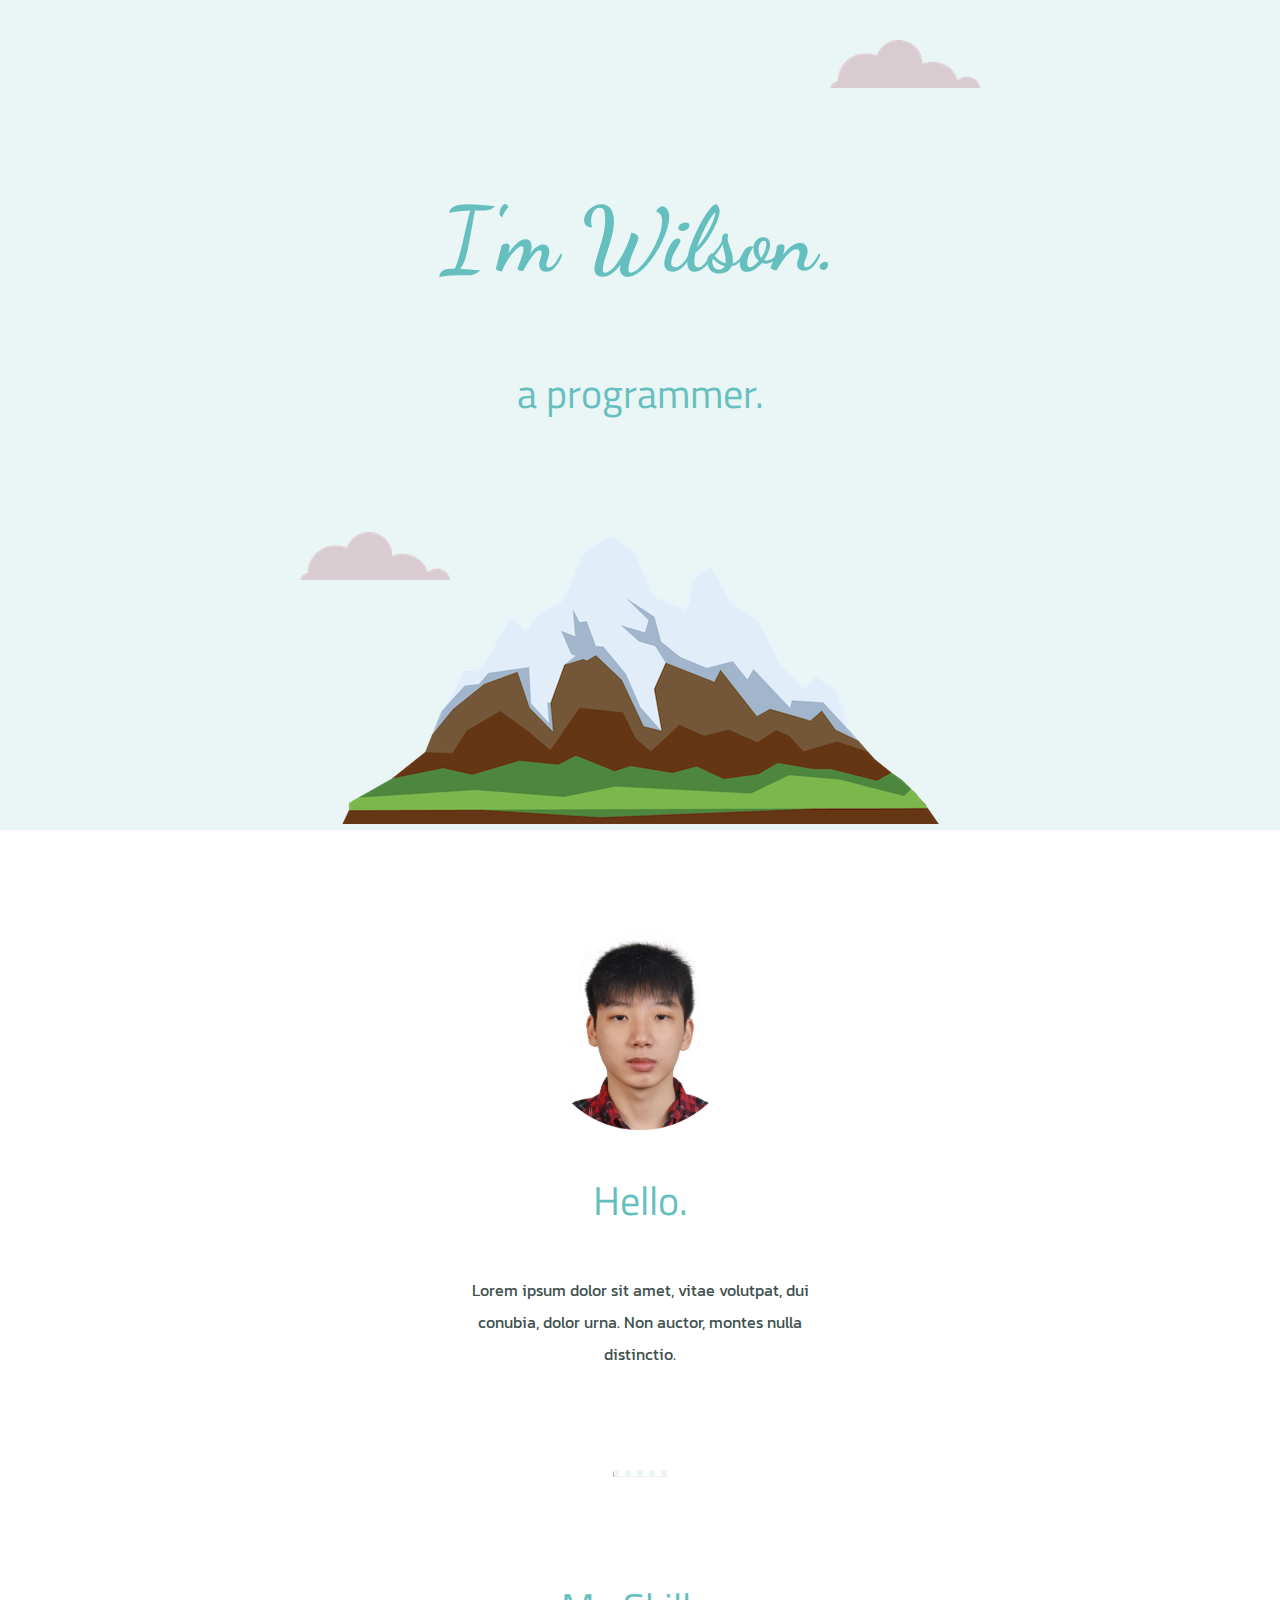
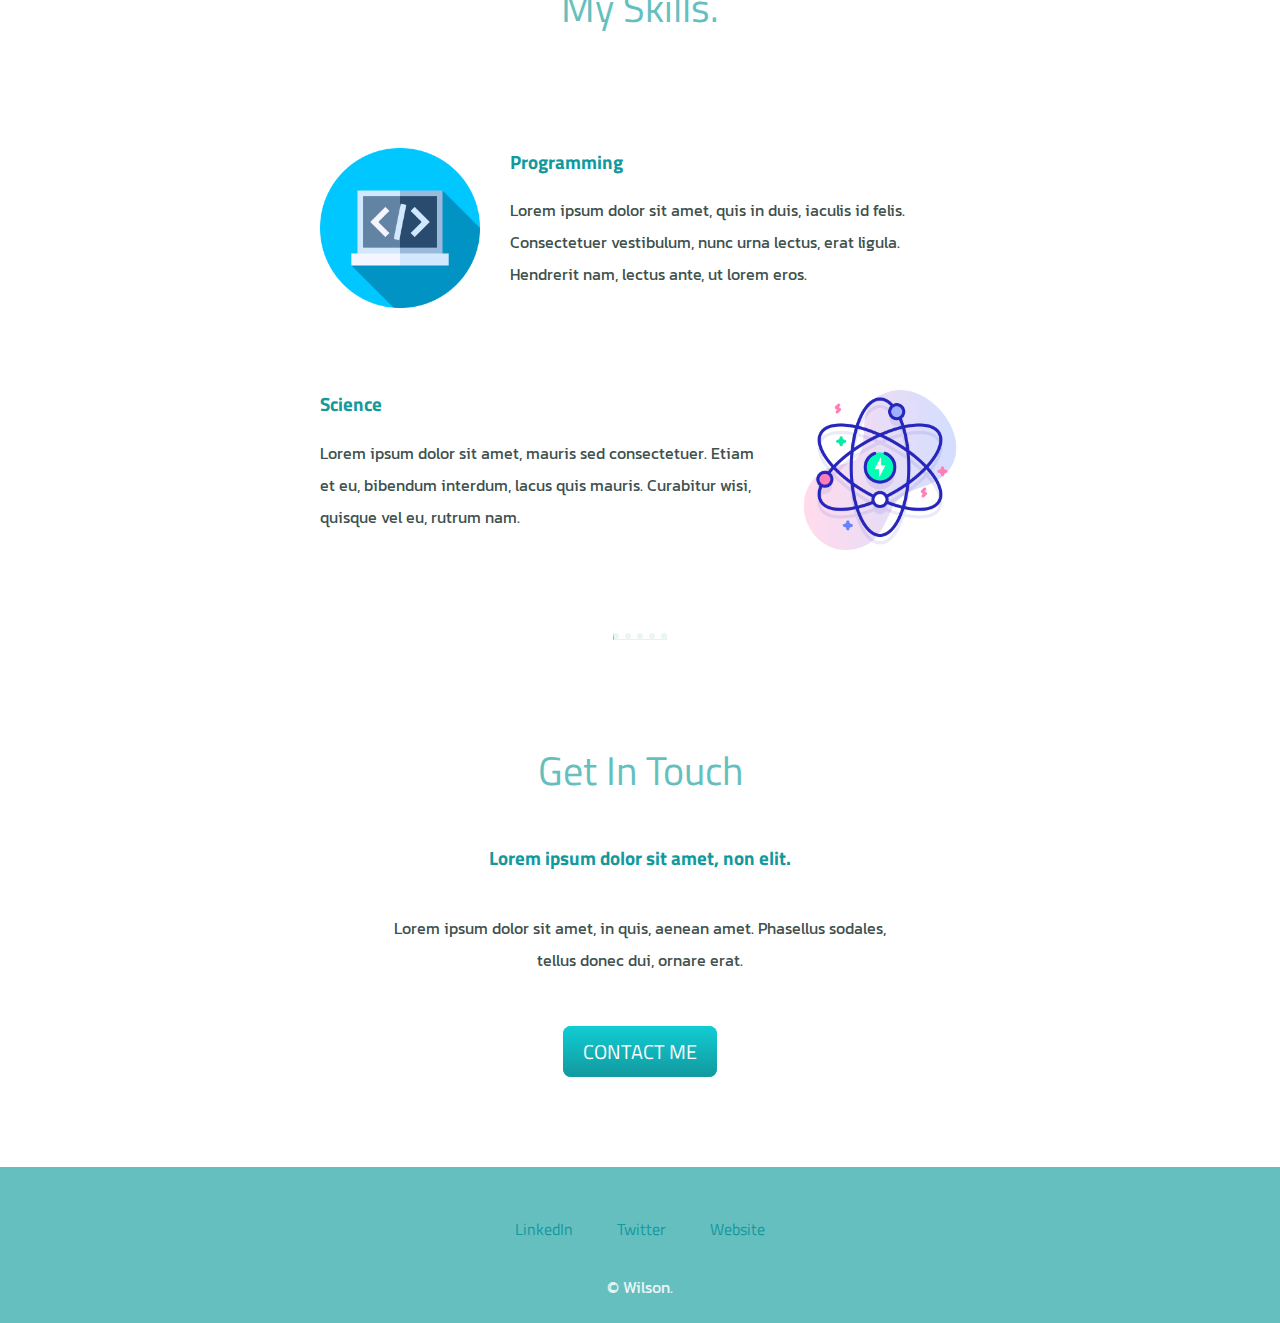
<file: CSS - Personal Site model 2/index.html>
<!DOCTYPE html>
<html lang="en">
<head>
    <meta charset="UTF-8">
    <meta http-equiv="X-UA-Compatible" content="IE=edge">
    <meta name="viewport" content="width=device-width, initial-scale=1.0">
    <link rel="stylesheet" href="css/styles.css">
    <!-- Logo or others resouces: https://www.flaticon.com/ -->
    <!-- favicon -->
    <link rel="icon" href="image/cv1.png">
    <link rel="preconnect" href="https://fonts.googleapis.com">
    <link rel="preconnect" href="https://fonts.gstatic.com" crossorigin>
    <!-- Google Font: https://fonts.google.com/ -->
    <link href="https://fonts.googleapis.com/css2?family=Dancing+Script&family=Kanit&family=Titillium+Web&display=swap" rel="stylesheet">
    <title>Wilson Tansil</title>
</head>
<body>
    <div class="top-container">
        <img src="image/cloud.png" class="top-cloud" alt="cloud picture">
        <h1>I'm Wilson.</h1>
        <h2>a programmer.</h2>
        <img src="image/cloud.png" class="bottom-cloud" alt="cloud picture">
        <img src="image/mountain.png" alt="mountain-picture">
    </div>
    <div class="middle-container">
        <div class="profile">
          <img src="image/Pas photo-modified.png" alt="wilson's profile picture" >
          <h2>Hello.</h2>
          <p>Lorem ipsum dolor sit amet, vitae volutpat, dui conubia, dolor urna. Non auctor, montes nulla distinctio.</p>
        </div>
        <hr>
        <div class="skills">
          <h2>My Skills.</h2>
          <div class="skill-row">
            <img class="first-skill" src="image/programming.png" alt="Programming Icon">
            <h3>Programming</h3>
            <p class="skill-description-first">Lorem ipsum dolor sit amet, quis in duis, iaculis id felis. Consectetuer vestibulum, nunc urna lectus, erat ligula. Hendrerit nam, lectus ante, ut lorem eros.</p>
          </div>
          <div class="skill-row">
            <img class="second-skill" src="image/atom.png" alt="Science Icon">
            <h3>Science</h3>
            <p class="skill-description-second">Lorem ipsum dolor sit amet, mauris sed consectetuer. Etiam et eu, bibendum interdum, lacus quis mauris. Curabitur wisi, quisque vel eu, rutrum nam.</p>
          </div>
        </div>
        <hr>
        <div class="contact-me">
          <h2>Get In Touch</h2>
          <h3>Lorem ipsum dolor sit amet, non elit.</h3>
          <p>Lorem ipsum dolor sit amet, in quis, aenean amet. Phasellus sodales, tellus donec dui, ornare erat.</p>
          <a class="btn" href="mailto:wilsontansil@email.com">CONTACT ME</a>
        </div>
      </div>

      <div class="bottom-container">
        <a class="footer-link" href="https://www.linkedin.com/in/wilson-tansil/">LinkedIn</a>
        <a class="footer-link" href="https://twitter.com/">Twitter</a>
        <a class="footer-link" href="https://www.appbrewery.co/">Website</a>
        <p>© Wilson.</p>
      </div>
</body>
</html>
</file>
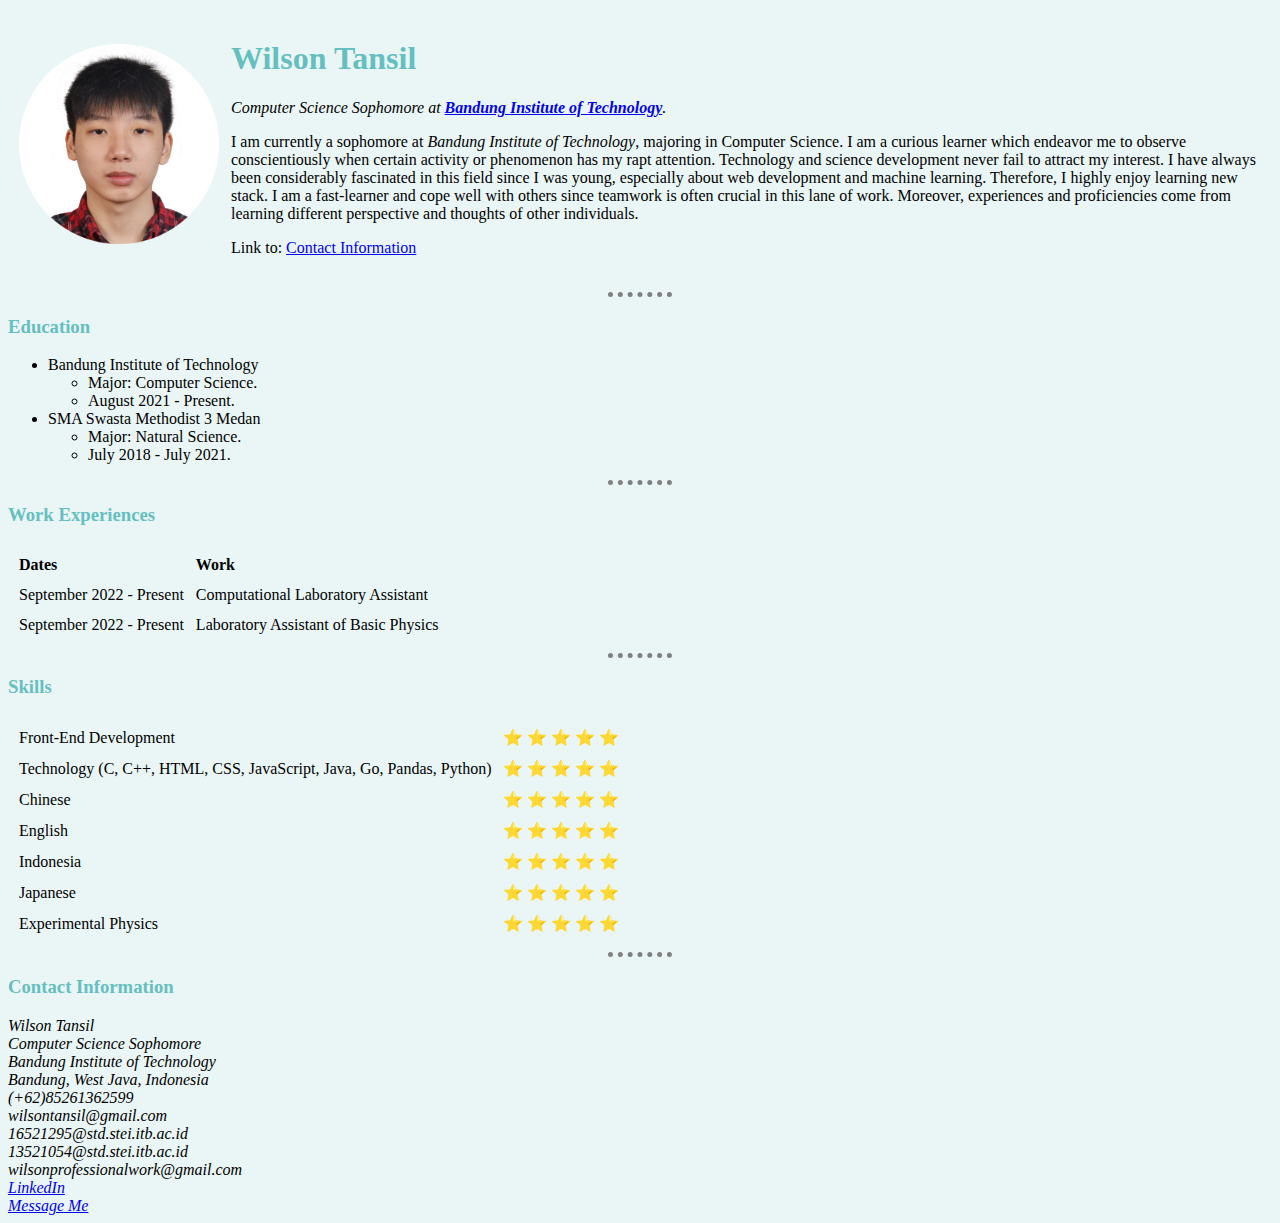
<file: HTML - Personal Site model 1/index.html>
<!--Useful link: https://docs.emmet.io/cheat-sheet-->
<!--Boiler plate code-->
<!DOCTYPE html><!--Telling what version of HTML we're using, HTML5-->
<html lang="en">
<head>
    <meta charset="UTF-8">
    <meta http-equiv="X-UA-Compatible" content="IE=edge">
    <meta name="viewport" content="width=device-width, initial-scale=1.0">
    <meta name="description" content="Wilson's Personal Website which is created for work, study, and other purposes.">
    <link rel="stylesheet" href="Styles/stylesheet.css">
    <!--meta name= "description" content="" display the content in the searching website page description-->
    <title>Wilson's Personal Site</title>
    <!--Internal CSS-->
    <style>

    </style>
</head>
<!--Inline CSS style = ...-->
<!--<body style="background-color: #EAF6F6;">--><!--hexvalue should start with #-->
<body> 
    <table cellspacing = 10px>
        <tr>
            <td><img src="Images/Pas photo-modified.png" alt="wilson profile picture" width = 200 height="200"></td>
            <td>
                <h1>Wilson Tansil</h1>
                <!--em (emphasize) the information of text-->
                <!--strong better than bold-->
                <p><em>Computer Science Sophomore at <a href="https://www.itb.ac.id/"><strong>Bandung Institute of Technology</strong></a>.</em></p>
                <p>
                    I am currently a sophomore at <em>Bandung Institute of Technology</em>, majoring in Computer Science. I am a curious learner which endeavor me to observe conscientiously when certain activity or phenomenon has my rapt attention. Technology and science development never fail to attract my interest. I have always been considerably fascinated in this field since I was young, especially about web development and machine learning. Therefore, I highly enjoy learning new stack. I am a fast-learner and cope well with others since teamwork is often crucial in this lane of work. Moreover, experiences and proficiencies come from learning different perspective and thoughts of other individuals.
                </p>
                <p>
                    Link to: <a href="#contact_footer">Contact Information</a> <!--Call the marking-->
                </p>
            </td>
        </tr>
    </table>
    <hr><!--Horizontal Rule-->
    <h3>Education</h3>
    <ul><!--Unordered list-->
        <li>
            Bandung Institute of Technology
            <ul>
                <li>
                    Major: Computer Science.
                </li>
                <li>
                    August 2021 - Present.
                </li>
            </ul>
        </li>
        <li>
            SMA Swasta Methodist 3 Medan
            <ul>
                <li>
                    Major: Natural Science.
                </li>
                <li>
                    July 2018 - July 2021.
                </li>
            </ul>
        </li>
    </ul>
    <hr>
    <h3>Work Experiences</h3>
    <table cellspacing = 10px>
        <thead>
            <tr>
                <th align="left">Dates</th> <!--Table head-->
                <th align="left">Work</th>
            </tr>
        </thead>
        <tbody>
            <tr> <!--Table Row-->
                <td>September 2022 - Present</td> <!--Table data or cell-->
                <td>Computational Laboratory Assistant</td>
            </tr>
            <tr>
                <td>September 2022 - Present</td>
                <td>Laboratory Assistant of Basic Physics</td>
            </tr>
        </tbody>
        <tfoot>

        </tfoot>
    </table>
    <hr>
    <h3>Skills</h3>
    <table cellspacing = 10px>
        <tr>
            <td>Front-End Development</td>
            <td>&#11088 &#11088 &#11088 &#11088 &#11088</td>
        </tr>
        <tr>
            <td>Technology (C, C++, HTML, CSS, JavaScript, Java, Go, Pandas, Python)</td>
            <td>&#11088 &#11088 &#11088 &#11088 &#11088</td>
        </tr>
        <tr>
            <td>Chinese</td>
            <td>&#11088 &#11088 &#11088 &#11088 &#11088</td>
        </tr>
        <tr>
            <td>English</td>
            <td>&#11088 &#11088 &#11088 &#11088 &#11088</td>
        </tr>
        <tr>
            <td>Indonesia</td>
            <td>&#11088 &#11088 &#11088 &#11088 &#11088</td>
        </tr>
        <tr>
            <td>Japanese</td>
            <td>&#11088 &#11088 &#11088 &#11088 &#11088</td>
        </tr>
        <tr>
            <td>Experimental Physics</td>
            <td>&#11088 &#11088 &#11088 &#11088 &#11088</td>
        </tr>
    </table>
    <hr>
    
    <footer>
        <h3>
            <a name="contact_footer">Contact Information</a> <!--Marking the link-->
        </h3>
        <em>
            Wilson Tansil <br>
            Computer Science Sophomore <br>
            Bandung Institute of Technology <br>
            Bandung, West Java, Indonesia <br>
            (+62)85261362599 <br>
            wilsontansil@gmail.com <br>
            16521295@std.stei.itb.ac.id <br>
            13521054@std.stei.itb.ac.id <br>
            wilsonprofessionalwork@gmail.com <br>
            <a href="https://www.linkedin.com/in/wilson-tansil/">LinkedIn</a> <br>
            <a href="form.html">Message Me</a>
        </em>
    </footer>
</body>
</html>
</file>
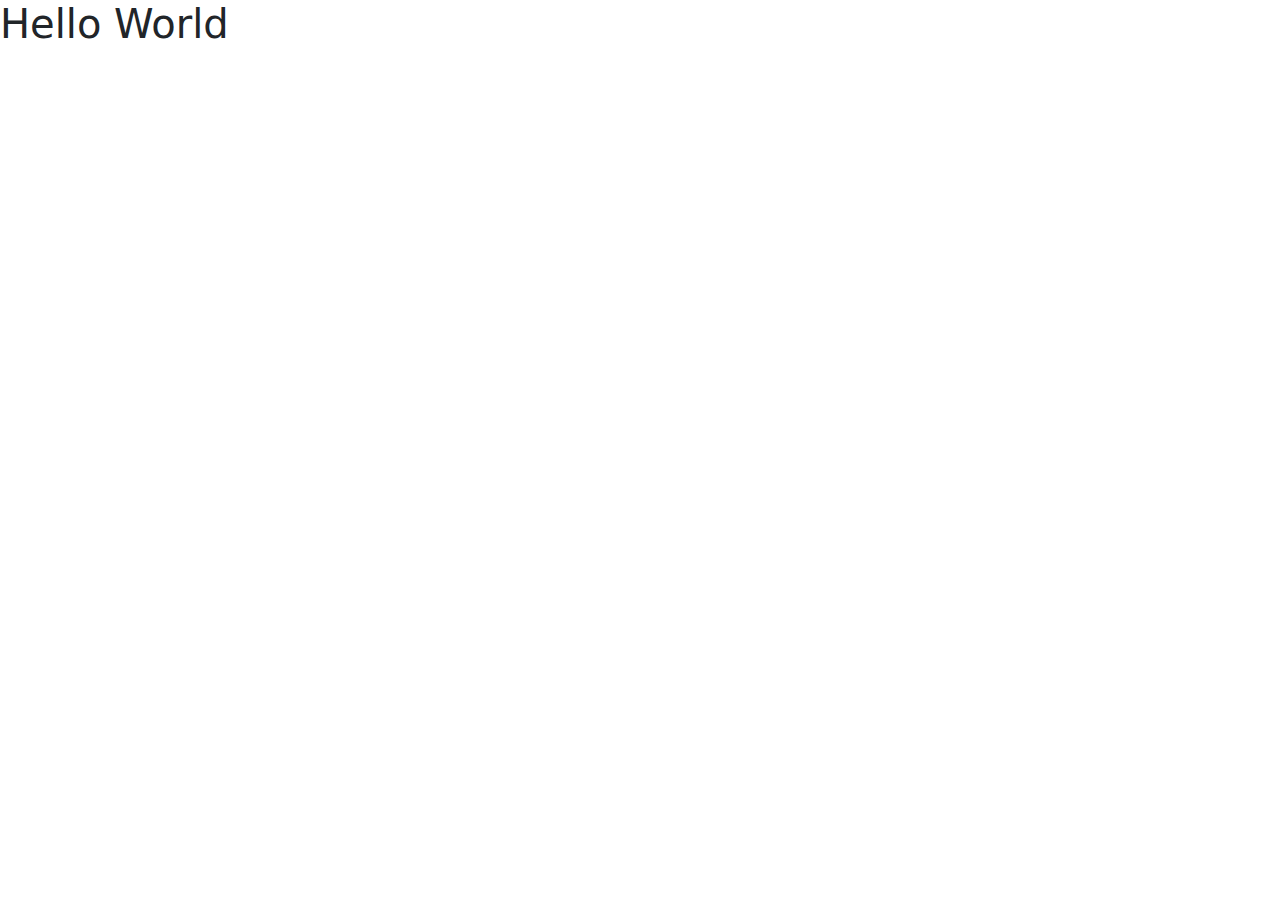
<file: Bootstrap/Bootstrap-Installation/index.html>
<!DOCTYPE html>
<html lang="en">
<head>
    <meta charset="UTF-8">
    <meta http-equiv="X-UA-Compatible" content="IE=edge">
    <meta name="viewport" content="width=device-width, initial-scale=1.0">
    <title> Bootstrap Installation</title>
    <!-- How to install bootstrap -->
    <link rel="stylesheet" href="https://cdn.jsdelivr.net/npm/bootstrap@5.2.2/dist/css/bootstrap.min.css" crossorigin="anonymous">
</head>
<body>
    <!-- one screen consist of 12 item -->
    <!-- Wireframing -> mockup -> prototype -->
    <!-- First step: Wireframing -> drawing on paper (url: sneakpeakit) -->
    <!-- Website that help -> Dribble.com -->
    <!-- <nav> meant for semantic markup that those link aren't just normal link, they are a navigation menu -->
    <h1>Hello World</h1>
</body>
</html>
</file>
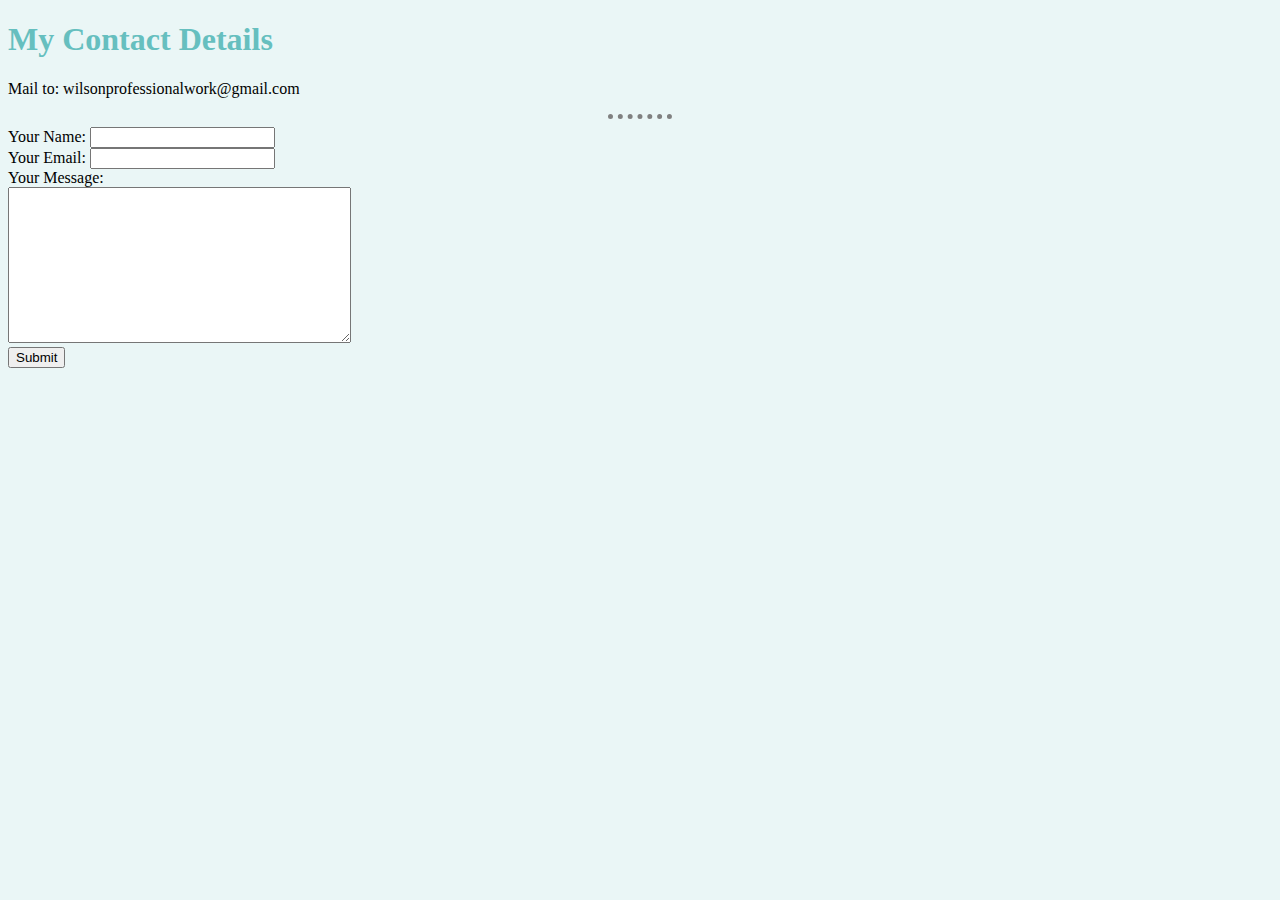
<file: HTML - Personal Site model 1/form.html>
<!DOCTYPE html>
<html lang="en">
<head>
    <meta charset="UTF-8">
    <meta http-equiv="X-UA-Compatible" content="IE=edge">
    <meta name="viewport" content="width=device-width, initial-scale=1.0">
    <link rel="stylesheet" href="Styles/stylesheet.css">
    <title>Contact Information</title>
</head>
<body>
    <h1>My Contact Details</h1>
    <p>Mail to: wilsonprofessionalwork@gmail.com</p>
    <hr>
    <form action="mailto: wilsonprofessionalwork@gmail.com" method="post" enctype="text/plain"><!--enctype -> so that the output is text not instruction-->
        <label>Your Name: </label>
        <input type="text" name="yourName"><br>
        <label>Your Email: </label>
        <input type="email" name="yourEmail"><br>
        <label>Your Message: </label><br>
        <textarea name="" id="" cols="40" rows="10" name="yourMessage"></textarea><br>
        <input type="submit">
    </form>
</body>
</html>
</file>
<file: CSS - Personal Site model 2/css/styles.css>
body{
    margin:0;
    padding: 0;
    text-align: center;
    font-family: 'Kanit', sans-serif;
    color: #40514E;
}

h1, h2{
    color: #66BFBF;
}

h1{
    /* size 100% = 16px = 1em Recomended rem */
    font-size: 5.625rem;
    margin: 50px auto 0 auto;
    font-family: 'Dancing Script', cursive;
    line-height: 2;
}

h2{
    font-size: 2.5rem;
    font-weight: normal;
    font-family: 'Titillium Web', sans-serif;
    padding-bottom: 10px;
}

h3{
    color: #11999E;
    font-family: 'Titillium Web', sans-serif;
}

.top-container{
    background-color: #EAF6F6;
    position: relative;
    padding-top: 100px;
}

.middle-container{
    margin: 100px 0;
}

.bottom-container{
    background-color: #66BFBF;
    padding: 50px 0 20px 0;
}

.bottom-container p{
    color: #EAF6F6;
    margin-top: 30px;
    margin-bottom: 0;
}

.top-cloud{
    position: absolute;
    right: 300px;
    top: 40px;
}

.bottom-cloud{
    position: absolute;
    left: 300px;
    bottom: 250px;
}

.footer-link{
    color: #11999E;
    font-family: 'Titillium Web', sans-serif;
    margin: 10px 20px;
    text-decoration: none;
}

.profile img{
    width: 12.5rem;
    height: 12.5rem;
}

.skill-row{
    width: 50%;
    margin: 100px auto;
    text-align: left;
}

.first-skill, .second-skill{
    width: 25%;
}

.first-skill{
    float: left;
    margin-right: 30px;
}

.second-skill{
    float: right;
    margin-left: 30px;
}

hr{
    width: 4%;
    border-top: 6px dotted #EAF6F6;
    margin: 100px auto;
}

.profile p{
    width: 30%;
    margin: auto;
}

p{
    line-height: 2;
}

.contact-me p{
    width: 40%;
    margin: 40px auto 60px auto;
}

/* For styling button: https://css3buttongenerator.com/ */
.btn {
    background: #11cdd4;
    background-image: -webkit-linear-gradient(top, #11cdd4, #11999e);
    background-image: -moz-linear-gradient(top, #11cdd4, #11999e);
    background-image: -ms-linear-gradient(top, #11cdd4, #11999e);
    background-image: -o-linear-gradient(top, #11cdd4, #11999e);
    background-image: linear-gradient(to bottom, #11cdd4, #11999e);
    -webkit-border-radius: 8;
    -moz-border-radius: 8;
    border-radius: 8px;
    font-family: 'Titillium Web', sans-serif;
    color: #ffffff;
    font-size: 20px;
    padding: 10px 20px 10px 20px;
    text-decoration: none;
    margin-bottom: 200px;
}

.btn:hover {
    background: #30e3cb;
    background-image: -webkit-linear-gradient(top, #30e3cb, #2bc4ad);
    background-image: -moz-linear-gradient(top, #30e3cb, #2bc4ad);
    background-image: -ms-linear-gradient(top, #30e3cb, #2bc4ad);
    background-image: -o-linear-gradient(top, #30e3cb, #2bc4ad);
    background-image: linear-gradient(to bottom, #30e3cb, #2bc4ad);
    text-decoration: none;
}

a:hover{
    color: #EAF6F6;
}


/* .skill-description-first{
    clear: left;
}

.skill-description-second{
    clear: right;
} */
</file>
<file: HTML - Personal Site model 1/Styles/stylesheet.css>
/* External CSS */

body{
    background-color: #EAF6F6;
}

hr{
    border-style: dotted none none;
    border-color: grey;
    border-width: 5px;
    /* height: 2px; */
    /* background-color: white; */
    width: 5%;
}

h1, h3{
    color: #66BFBF;
}
</file>
